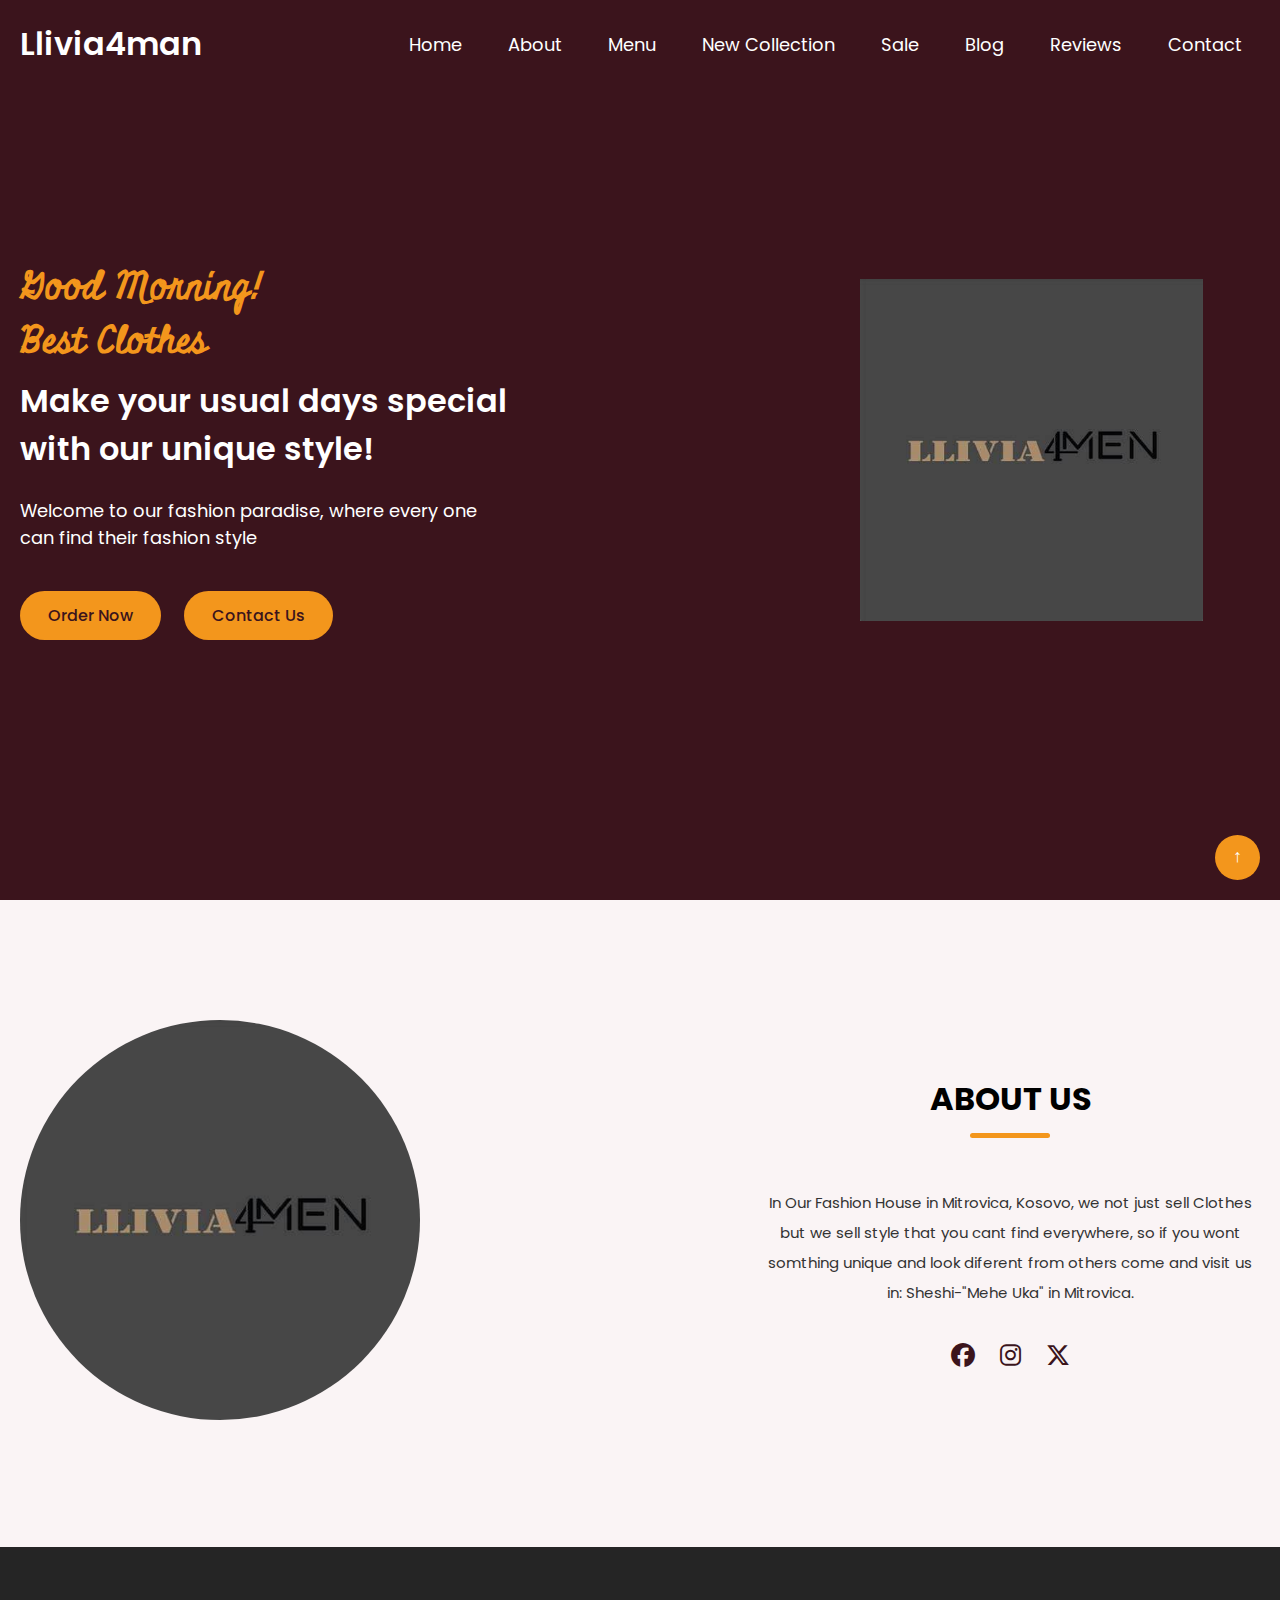
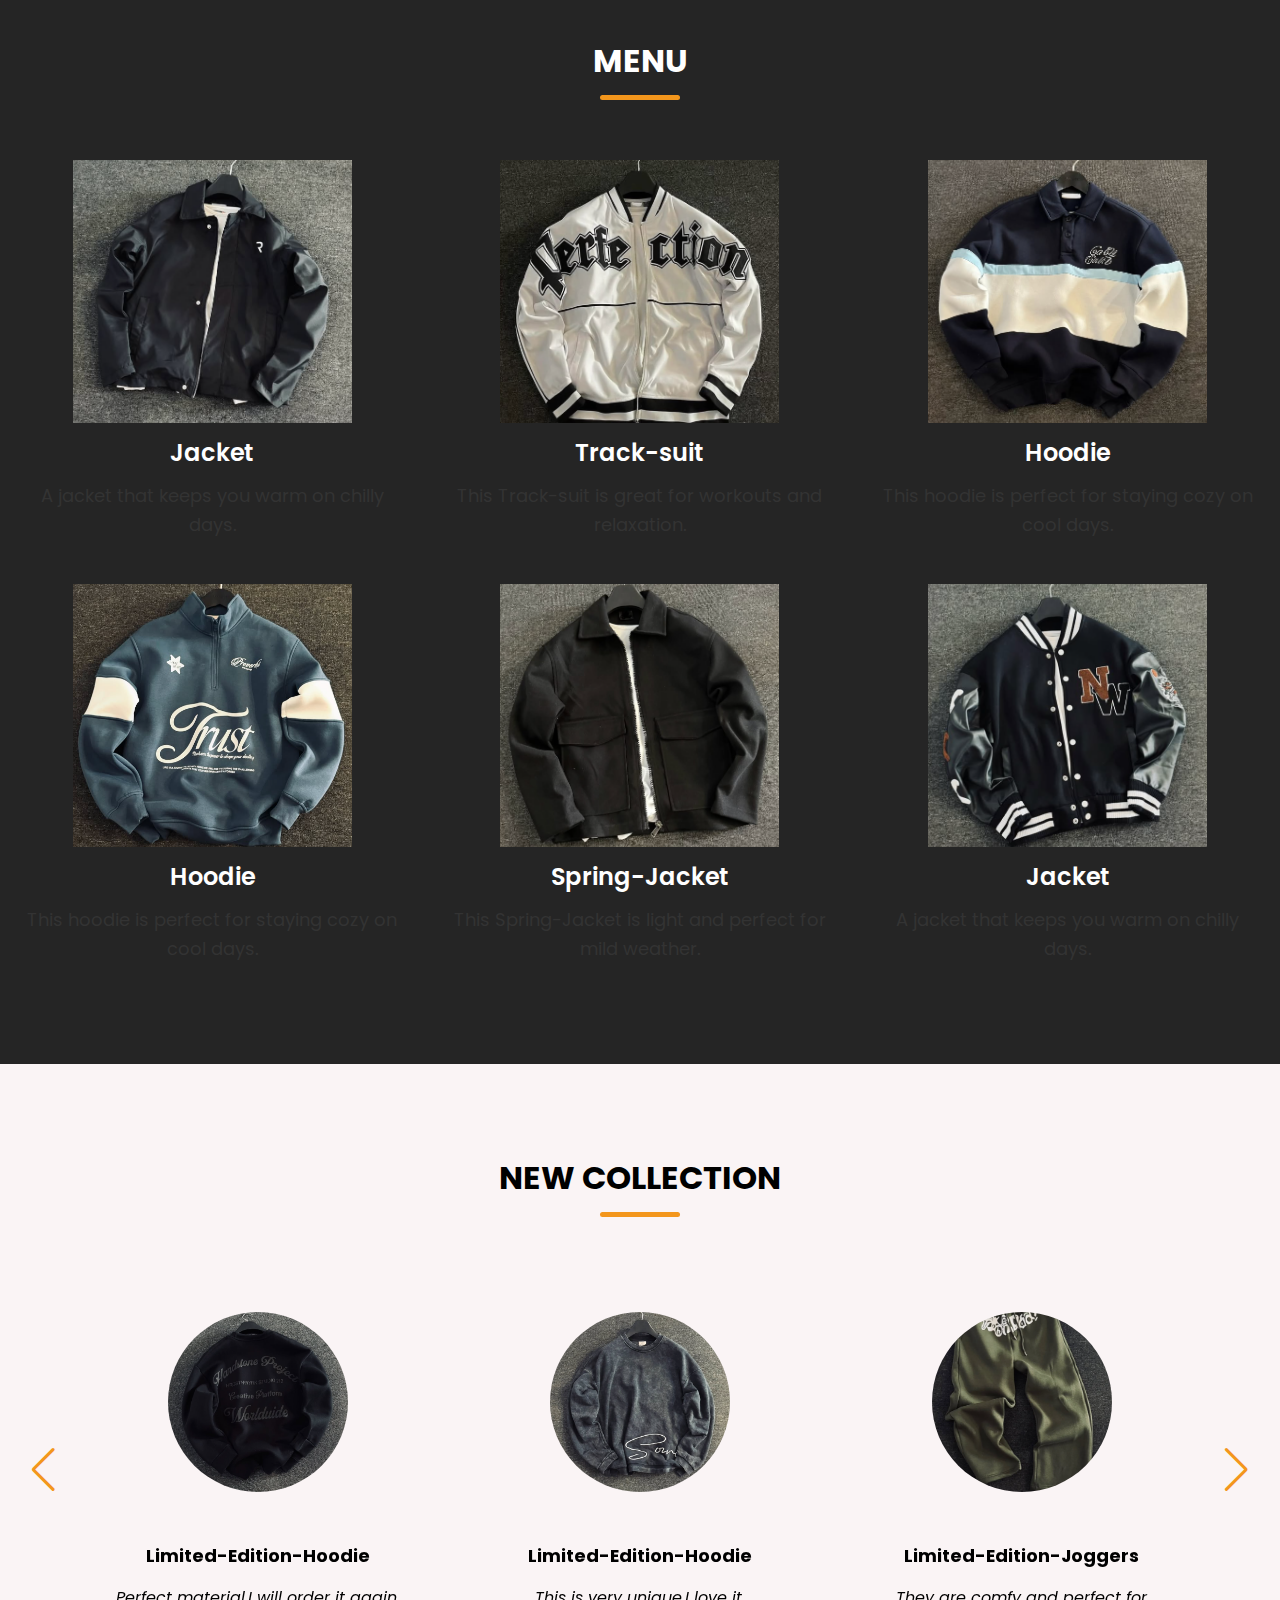
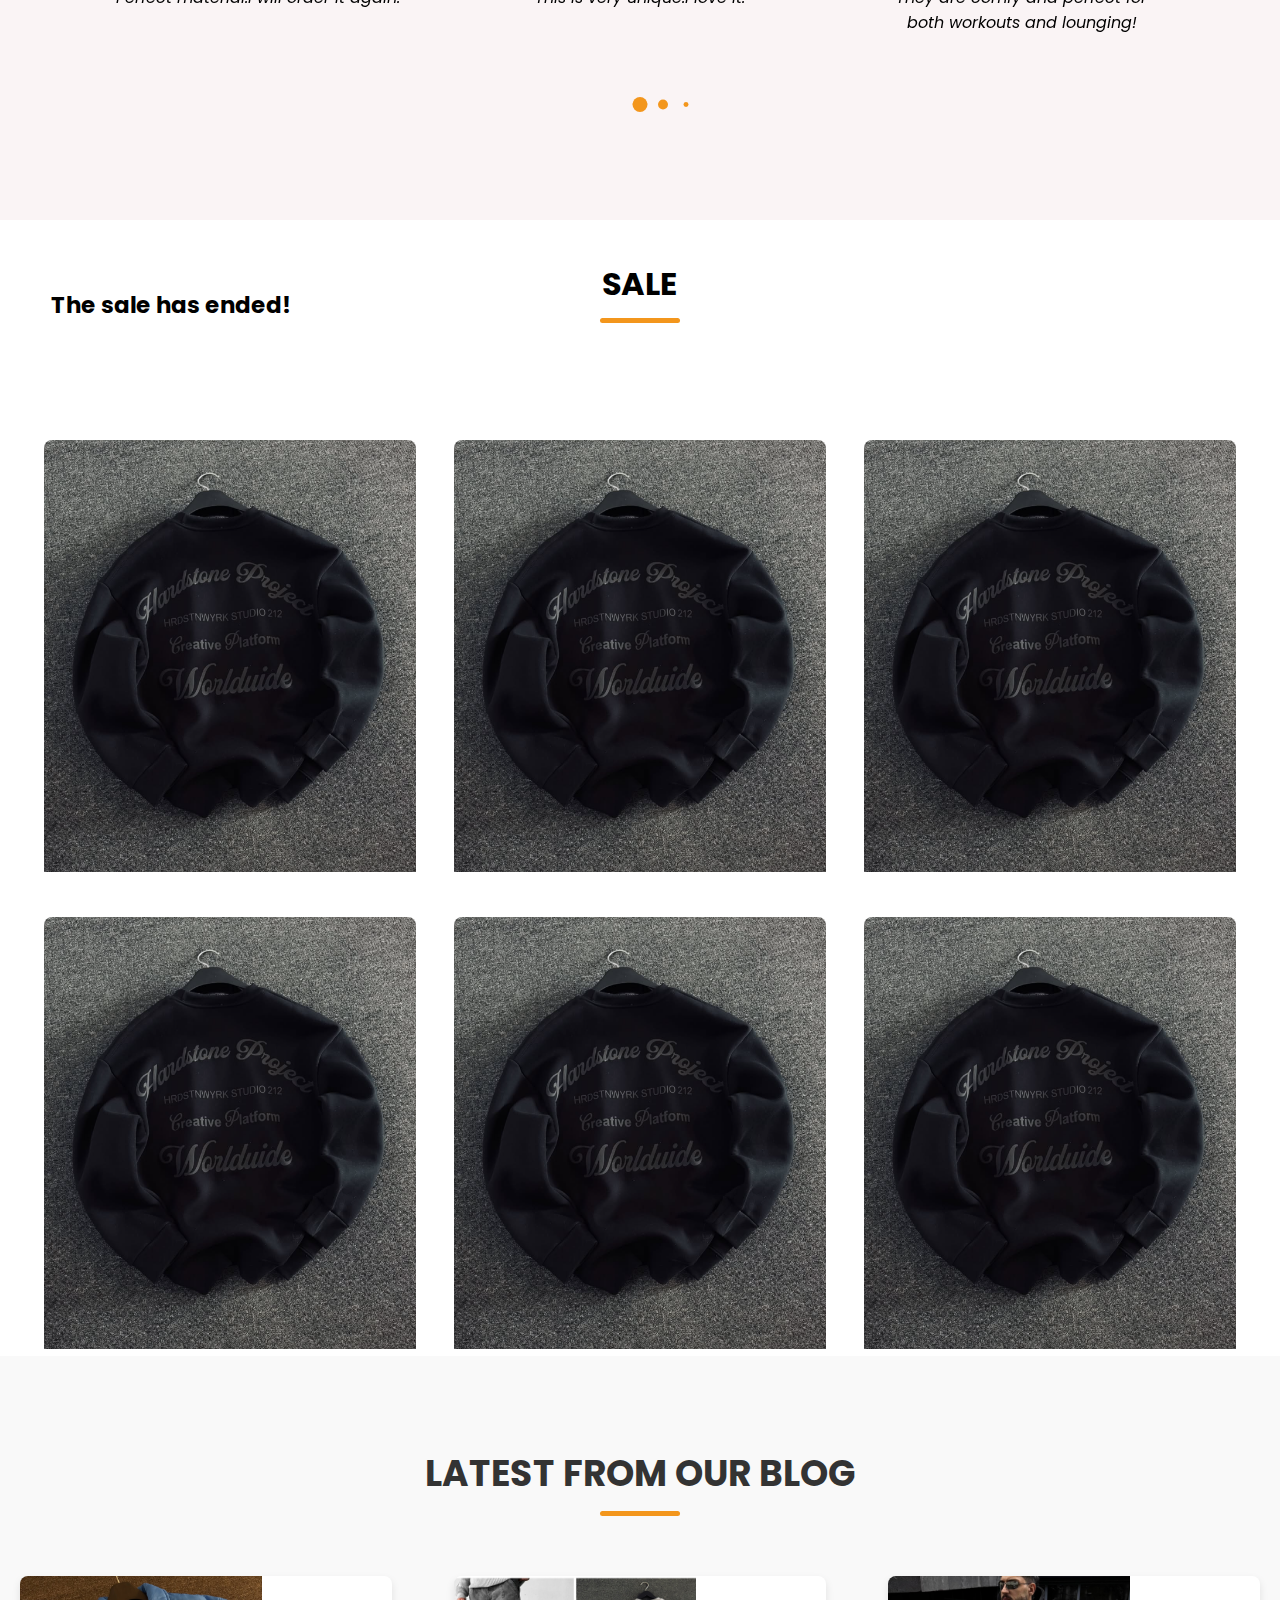
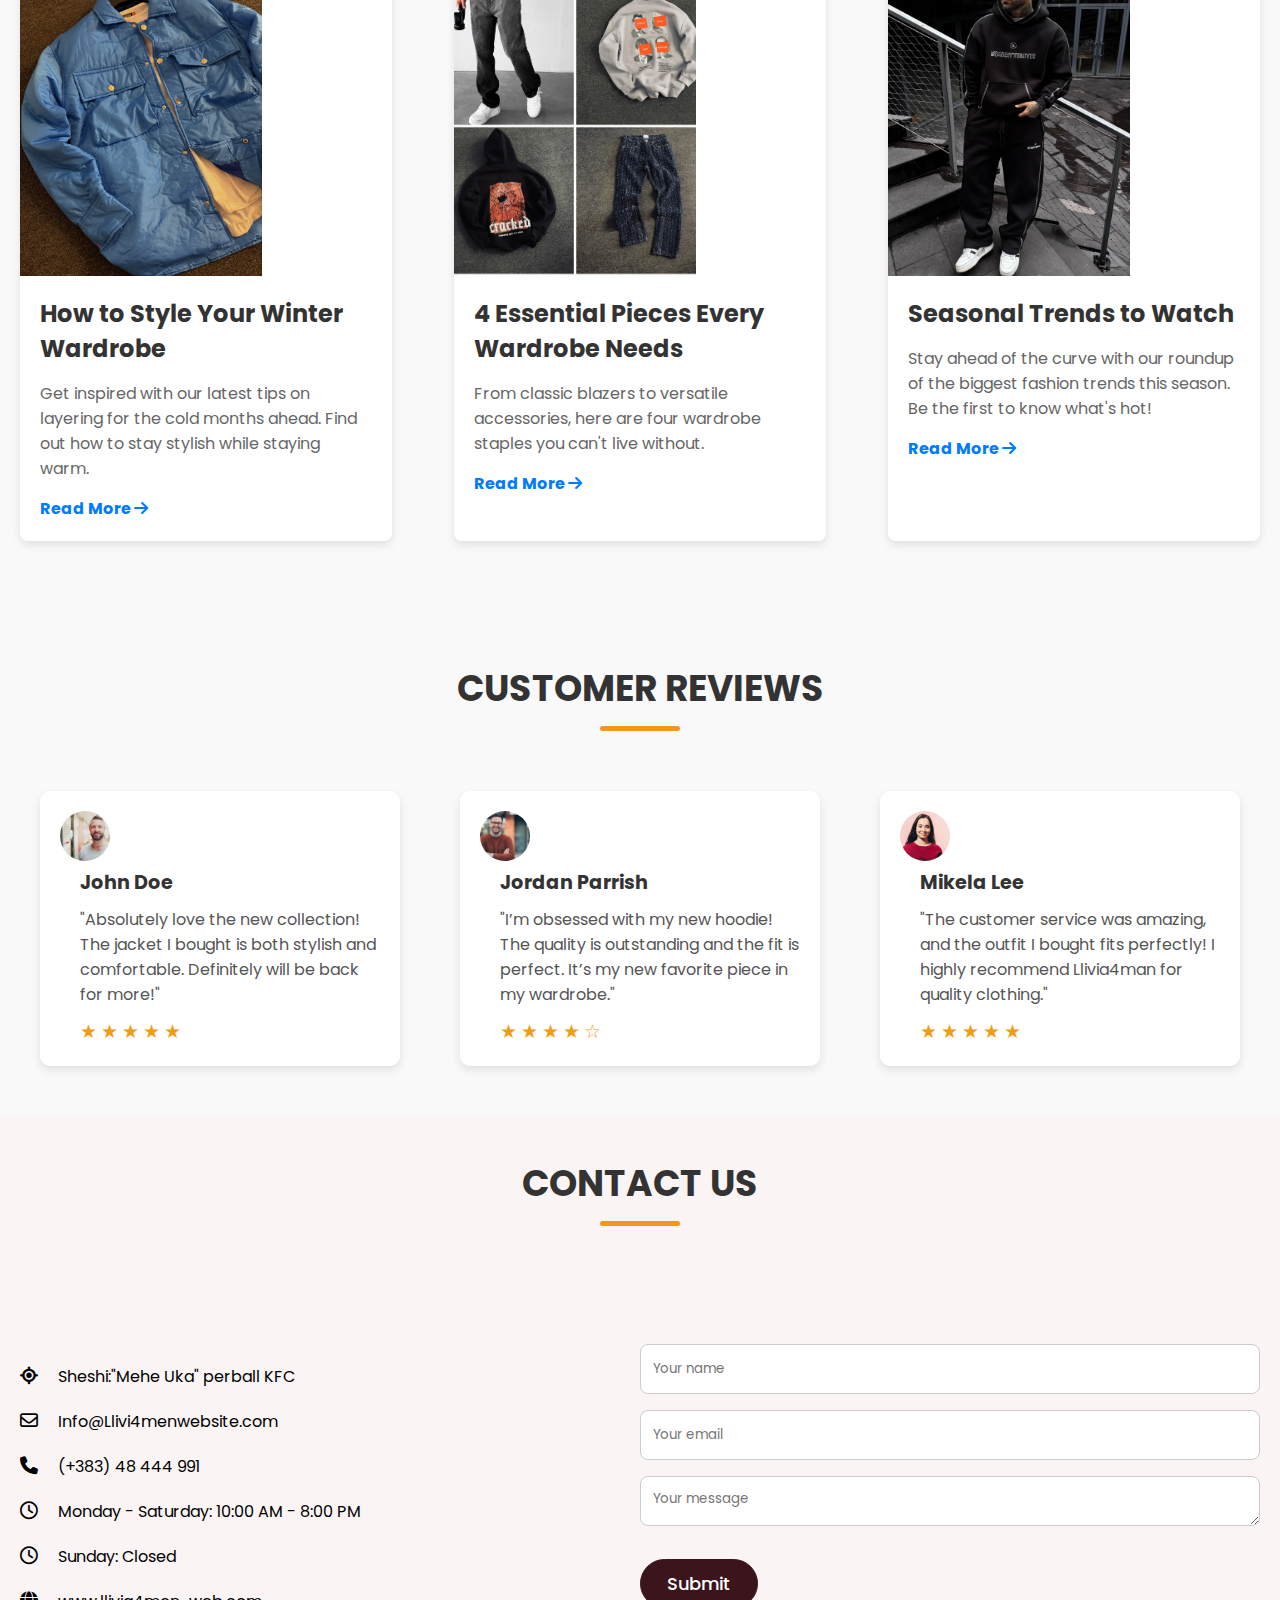
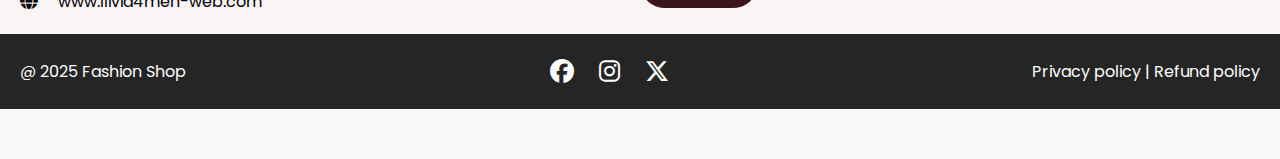
<file: index.html>
<!DOCTYPE html>
<html lang="en">
<head>
    <meta charset="UTF-8">
    <meta name="viewport" content="width=device-width, initial-scale=1.0">
    <title>Llivia4man</title>
    <link rel="stylesheet" href="https://cdnjs.cloudflare.com/ajax/libs/font-awesome/6.6.0/css/all.min.css">
    <link rel="stylesheet" href="https://cdn.jsdelivr.net/npm/swiper@11/swiper-bundle.min.css">
    <link rel="stylesheet" href="style.css">
    <link href="https://cdn.jsdelivr.net/npm/bootstrap@5.3.0-alpha1/dist/css/bootstrap.min.css" rel="stylesheet" integrity="sha384-KyZXEAg3QhqLMpG8r+8fhAXLRyXQ0T6AJryvoGJg0kYUVbKE5lG1E5kk5AaXk5an" crossorigin="anonymous">
</head>
<body>
    <header>
        <nav class="navbar section-content">
            <a href="#" class="nav-logo">
                <h2 class="logo-text">Llivia4man</h2>
            </a>
            <ul class="nav-menu">
                <h2 class="logo-text-navmenu">Llivia4man</h2>
                <button id="menu-close-button" class="fas fa-times"></button>
                <li class="nav-item">
                    <a href="#" class="nav-link">Home</a>
                </li>
                <li class="nav-item">
                    <a href="#about" class="nav-link">About</a>
                </li>
                <li class="nav-item">
                    <a href="#menu" class="nav-link">Menu</a>
                </li>
                <li class="nav-item">
                    <a href="#new-collection" class="nav-link">New Collection</a>
                </li>
                <li class="nav-item">
                    <a href="#sale" class="nav-link">Sale</a>
                </li>
                  <!-- New BLOG button added -->
                  <li class="nav-item">
                    <a href="#blog" class="nav-link">Blog</a>
                </li>
                               <!-- New REVIEWS button added -->
            <li class="nav-item">
                <a href="#reviews" class="nav-link">Reviews</a>
            </li>
                <li class="nav-item">
                    <a href="#contact" class="nav-link">Contact</a>
                </li>
            </ul>
            <button id="menu-open-button" class="fas fa-bars"></button>
        </nav>
    </header>

    <main>
        <section class="hero-section">
            <div class="section-content">
                <div class="hero-details">
                    <h2 class="title">Best Clothes</h2>
                    <h3 class="subtitle">Make your usual days special with our unique style!</h3>
                    <p class="description">Welcome to our fashion paradise, where every one can find their fashion style</p>
                    <div class="buttons">
                        <a href="#" class="button order-now">Order Now</a>
                        <a href="#contact" class="button contact-us">Contact Us</a>
                    </div>
                </div>
                <div class="hero-image-wrapper">
                    <img src="./images/llivia4man.jpg" alt="Hero" class="hero-image">
                </div>
            </div>
        </section>

        <section class="about-section" id="about">
            <div class="section-content">
                <div class="about-image-wrapper">
                    <img src="./images/llivia4man.jpg" alt="About" class="about-image">
                </div>
                <div class="about-details">
                <h2 class="section-title">About Us</h2>
                <p class="text">In Our Fashion House in Mitrovica, Kosovo, we not just sell Clothes but we sell style that you cant find everywhere,
                 so if you wont somthing unique and look diferent from others come and visit us in:
                 Sheshi-"Mehe Uka" in Mitrovica.</p>
                 <div class="social-link-list">
                    <a href="https://www.facebook.com/people/Livia4men/61550753640296/" target="_blank" class="social-link"><i class="fa-brands fa-facebook"></i></a>
                    <a href="https://www.instagram.com/livia4men/?hl=en" target="_blank" class="social-link"><i class="fa-brands fa-instagram"></i></a>
                    <a href="#" class="social-link"><i class="fa-brands fa-x-twitter"></i></a>
                 </div>
                </div>
            </div>
        </section>

        <div class="section menu-section" id="menu">
            <h2 class="section-title">Menu</h2>
            <div class="section-content">
                <ul class="menu-list">
                    <li class="menu-item">
                        <div class="menu-image"></div>
                        <h3 class="name">Jacket</h3>
                        <p class="text">A jacket that keeps you warm on chilly days.</p>
                    </li>
                    <li class="menu-item">
                        <div class="menu-image" style="background-image: url(./images/track-suit.png);"></div>
                        <h3 class="name">Track-suit</h3>
                        <p class="text">This Track-suit is great for workouts and relaxation.</p>
                    </li>
                    <li class="menu-item">
                        <div class="menu-image" style="background-image: url(./images/hoodie.png);"></div>
                        <h3 class="name">Hoodie</h3>
                        <p class="text">This hoodie is perfect for staying cozy on cool days.</p>
                    </li>
                    <li class="menu-item">
                        <div class="menu-image" style="background-image: url(./images/hoodie2.png);"></div>
                        <h3 class="name">Hoodie</h3>
                        <p class="text">This hoodie is perfect for staying cozy on cool days.</p>
                    </li>
                    <li class="menu-item">
                        <div class="menu-image" style="background-image: url(./images/spring-jacket.png);"></div>
                        <h3 class="name">Spring-Jacket</h3>
                        <p class="text">This Spring-Jacket is light and perfect for mild weather.</p>
                    </li>
                    <li class="menu-item">
                        <div class="menu-image" style="background-image: url(./images/jacket2.png);"></div>
                        <h3 class="name">Jacket</h3>
                        <p class="text">A jacket that keeps you warm on chilly days.</p>
                    </li>
                </ul>
            </div>
        </div>

        <section class="new-collection-section" id="new-collection">
            <h2 class="section-title">New Collection</h2>
            <div class="section-content">
                <div class="slider-container swiper">
                    <div class="slider-wrapper">
                        <ul class="new-collection-list swiper-wrapper">
                            <li class="new-collection swiper-slide">
                                <img src="./images/Screenshot 2025-01-06 120947.png" alt="New-Collection" class="user-image">
                                <h3 class="name">Limited-Edition-Hoodie</h3>
                                <i class="feedback">Perfect material.I will order it again.</i>
                            </li>
                            <li class="new-collection swiper-slide">
                                <img src="./images/Screenshot 2025-01-06 121011.png" alt="New Collection" class="user-image">
                                <h3 class="name">Limited-Edition-Hoodie</h3>
                                <i class="feedback">This is very unique.I love it.</i>
                            </li>
                            <li class="new-collection swiper-slide">
                                <img src="./images/Screenshot 2025-01-06 121032.png" alt="New Collection" class="user-image">
                                <h3 class="name">Limited-Edition-Joggers</h3>
                                <i class="feedback">They are comfy and perfect for both workouts and lounging!</i>
                            </li>
                            <li class="new-collection swiper-slide">
                                <img src="./images/Screenshot 2025-01-06 121051.png" alt="New Collection" class="user-image">
                                <h3 class="name">Limited-Edition-Hoodie</h3>
                                <i class="feedback">This hoodie is cozy, stylish and perfect for any casual day!</i>
                            </li>
                            <li class="new-collection swiper-slide">
                                <img src="./images/Screenshot 2025-01-06 121339.png" alt="New Collection" class="user-image">
                                <h3 class="name">Limited-Edition-Jacket</h3>
                                <i class="feedback">This jacket is very practical way to stay warm.</i>
                            </li>
                        </ul>

                        <div class="swiper-pagination"></div>
                        <div class="swiper-slide-button
                        swiper-button-prev"></div>
                        <div class="swiper-slide-button
                        swiper-button-next"></div>
                    </div>
                </div>
            </div>
        </section>

        <section class="sale-section" id="sale">
            <h2 class="section-title">Sale</h2>
            <div class="section-content">
                <ul class="sale-list">
                    <li class="sale-item">
                        <img src="./images/Screenshot 2025-01-06 120947.png" alt="" class="sale-image">
                    </li>
                    <li class="sale-item">
                        <img src="./images/Screenshot 2025-01-06 120947.png" alt="" class="sale-image">
                    </li>
                    <li class="sale-item">
                        <img src="./images/Screenshot 2025-01-06 120947.png" alt="" class="sale-image">
                    </li>
                    <li class="sale-item">
                        <img src="./images/Screenshot 2025-01-06 120947.png" alt="" class="sale-image">
                    </li>
                    <li class="sale-item">
                        <img src="./images/Screenshot 2025-01-06 120947.png" alt="" class="sale-image">
                    </li>
                    <li class="sale-item">
                        <img src="./images/Screenshot 2025-01-06 120947.png" alt="" class="sale-image">
                    </li>
                </ul>
            </div>
        </section>
        <!-- Blog Section -->
<section class="blog-section" id="blog">
    <h2 class="section-title">Latest from Our Blog</h2>
    <div class="section-content">
        <div class="blog-posts">
            <div class="blog-post">
                <img src="./images/469749017_1103735967540163_5037902640331954067_n.jpg" alt="Blog Post 1" class="blog-image">
                <div class="blog-details">
                    <h3 class="blog-title">How to Style Your Winter Wardrobe</h3>
                    <p class="blog-description">Get inspired with our latest tips on layering for the cold months ahead. Find out how to stay stylish while staying warm.</p>
                    <a href="auloni.html" class="blog-read-more">Read More <i class="fas fa-arrow-right"></i></a>
                </div>
            </div>

            <div class="blog-post">
                <img src="./images/473587129_1873409493466425_6357068485855102610_n copy.jpg" alt="Blog Post 2" class="blog-image">
                <div class="blog-details">
                    <h3 class="blog-title">4 Essential Pieces Every Wardrobe Needs</h3>
                    <p class="blog-description">From classic blazers to versatile accessories, here are four wardrobe staples you can't live without.</p>
                    <a href="andi.html" class="blog-read-more">Read More <i class="fas fa-arrow-right"></i></a>
                </div>
            </div>

            <div class="blog-post">
                <img src="images/469718250_1808248596607892_3103448212568456145_n.jpg" alt="Blog Post 3" class="blog-image">
                <div class="blog-details">
                    <h3 class="blog-title">Seasonal Trends to Watch</h3>
                    <p class="blog-description">Stay ahead of the curve with our roundup of the biggest fashion trends this season. Be the first to know what's hot!</p>
                    <a href="genti.html" class="blog-read-more">Read More <i class="fas fa-arrow-right"></i></a>
                </div>
            </div>
        </div>
    </div>

    <section id="reviews" class="reviews-section">
        <h2 class="section-title">Customer Reviews</h2>
        <div class="section-content">
            <div class="reviews-container">
                <!-- Review 1 -->
                <div class="review-card">
                    <div class="review-avatar">
                        <img src="./images/John Doe.webp" alt="Customer 1">
                    </div>
                    <div class="review-details">
                        <h3 class="review-name">John Doe</h3>
                        <p class="review-text">"Absolutely love the new collection! The jacket I bought is both stylish and comfortable. Definitely will be back for more!"</p>
                        <div class="review-rating">
                            <span class="star">&#9733;</span>
                            <span class="star">&#9733;</span>
                            <span class="star">&#9733;</span>
                            <span class="star">&#9733;</span>
                            <span class="star">&#9733;</span>
                        </div>
                    </div>
                </div>
    
                <!-- Review 2 -->
                <div class="review-card">
                    <div class="review-avatar">
                        <img src="./images/Jordan Parrish.webp" alt="Customer 2">
                    </div>
                    <div class="review-details">
                        <h3 class="review-name">Jordan Parrish</h3>
                        <p class="review-text">"I’m obsessed with my new hoodie! The quality is outstanding and the fit is perfect. It’s my new favorite piece in my wardrobe."</p>
                        <div class="review-rating">
                            <span class="star">&#9733;</span>
                            <span class="star">&#9733;</span>
                            <span class="star">&#9733;</span>
                            <span class="star">&#9733;</span>
                            <span class="star">&#9734;</span>
                        </div>
                    </div>
                </div>
    
                <!-- Review 3 -->
                <div class="review-card">
                    <div class="review-avatar">
                        <img src="./images/Mikela Lee.webp" alt="Customer 3">
                    </div>
                    <div class="review-details">
                        <h3 class="review-name">Mikela Lee</h3>
                        <p class="review-text">"The customer service was amazing, and the outfit I bought fits perfectly! I highly recommend Llivia4man for quality clothing."</p>
                        <div class="review-rating">
                            <span class="star">&#9733;</span>
                            <span class="star">&#9733;</span>
                            <span class="star">&#9733;</span>
                            <span class="star">&#9733;</span>
                            <span class="star">&#9733;</span>
                        </div>
                    </div>
                </div>
            </div>
        </div>
    </section>
    

        <section class="contact-section" id="contact">
            <h2 class="section-title">Contact Us</h2>
            <div class="section-content">
                <ul class="contact-info-list">
                    <li class="contact-info">
                        <i class="fa-solid fa-location-crosshairs"></i>
                        <p>Sheshi:"Mehe Uka" perball KFC</p>
                    </li>
                    <li class="contact-info">
                        <i class="fa-regular fa-envelope"></i>
                        <p>Info@Llivi4menwebsite.com</p>
                    </li>
                    <li class="contact-info">
                        <i class="fa-solid fa-phone"></i>
                        <p>(+383) 48 444 991</p>
                    </li>
                    <li class="contact-info">
                        <i class="fa-regular fa-clock"></i>
                        <p>Monday - Saturday: 10:00 AM - 8:00 PM</p>
                    </li>
                    <li class="contact-info">
                        <i class="fa-regular fa-clock"></i>
                        <p>Sunday: Closed</p>
                    </li>
                    <li class="contact-info">
                        <i class="fa-solid fa-globe"></i>
                        <p>www.llivia4men-web.com</p>
                    </li>
                </ul>

                <form action="#" class="contact-form">
                    <input type="text" placeholder="Your name" class="form-input" >
                    <input type="email" placeholder="Your email" class="form-input" >
                    <textarea placeholder="Your message" class="form-input" ></textarea>
                    <button class="submit-button" type="submit">Submit</button>
                </form>
            </div>
        </section>

        <footer class="footer-section">
         <div class="section-content">
            <p class="copyright-text">@ 2025 Fashion Shop</p>

            <div class="social-link-list">
                <a href="https://www.facebook.com/people/Livia4men/61550753640296/" class="social-link" target="_blank"><i class="fa-brands fa-facebook"></i></a>
                <a href="https://www.instagram.com/livia4men/?hl=en" class="social-link" target="_blank"><i class="fa-brands fa-instagram"></i></a>
                <a href="#" class="social-link"><i class="fa-brands fa-x-twitter"></i></a>
            </div>

            <div class="ft">
                <p class="policy-text"></p>
                <a href="#" class="policy-link">Privacy policy</a>
                <span class="separator">|</span>
                <a href="#" class="policy-link">Refund policy</a>
            </div>
         </div>
        </footer>

    </main>
    <script src="https://cdn.jsdelivr.net/npm/bootstrap@5.3.0-alpha1/dist/js/bootstrap.bundle.min.js" integrity="sha384-w76A21r3gYkz8XF3fFPygLLpOPxCnoHauK5Wo3sivuEqv5bwlSJoUldBE2I9OgFh" crossorigin="anonymous"></script>

    <script src="https://cdn.jsdelivr.net/npm/swiper@11/swiper-bundle.min.js"></script> 
    <script src="script.js"></script>
    <script src="scrollToTop.js"></script>
    <script src="countDownSales.js"></script>
    <script src="heroTitle.js"></script>
    <script src="formValidation.js"></script>



  
</body>
</html>
</file>
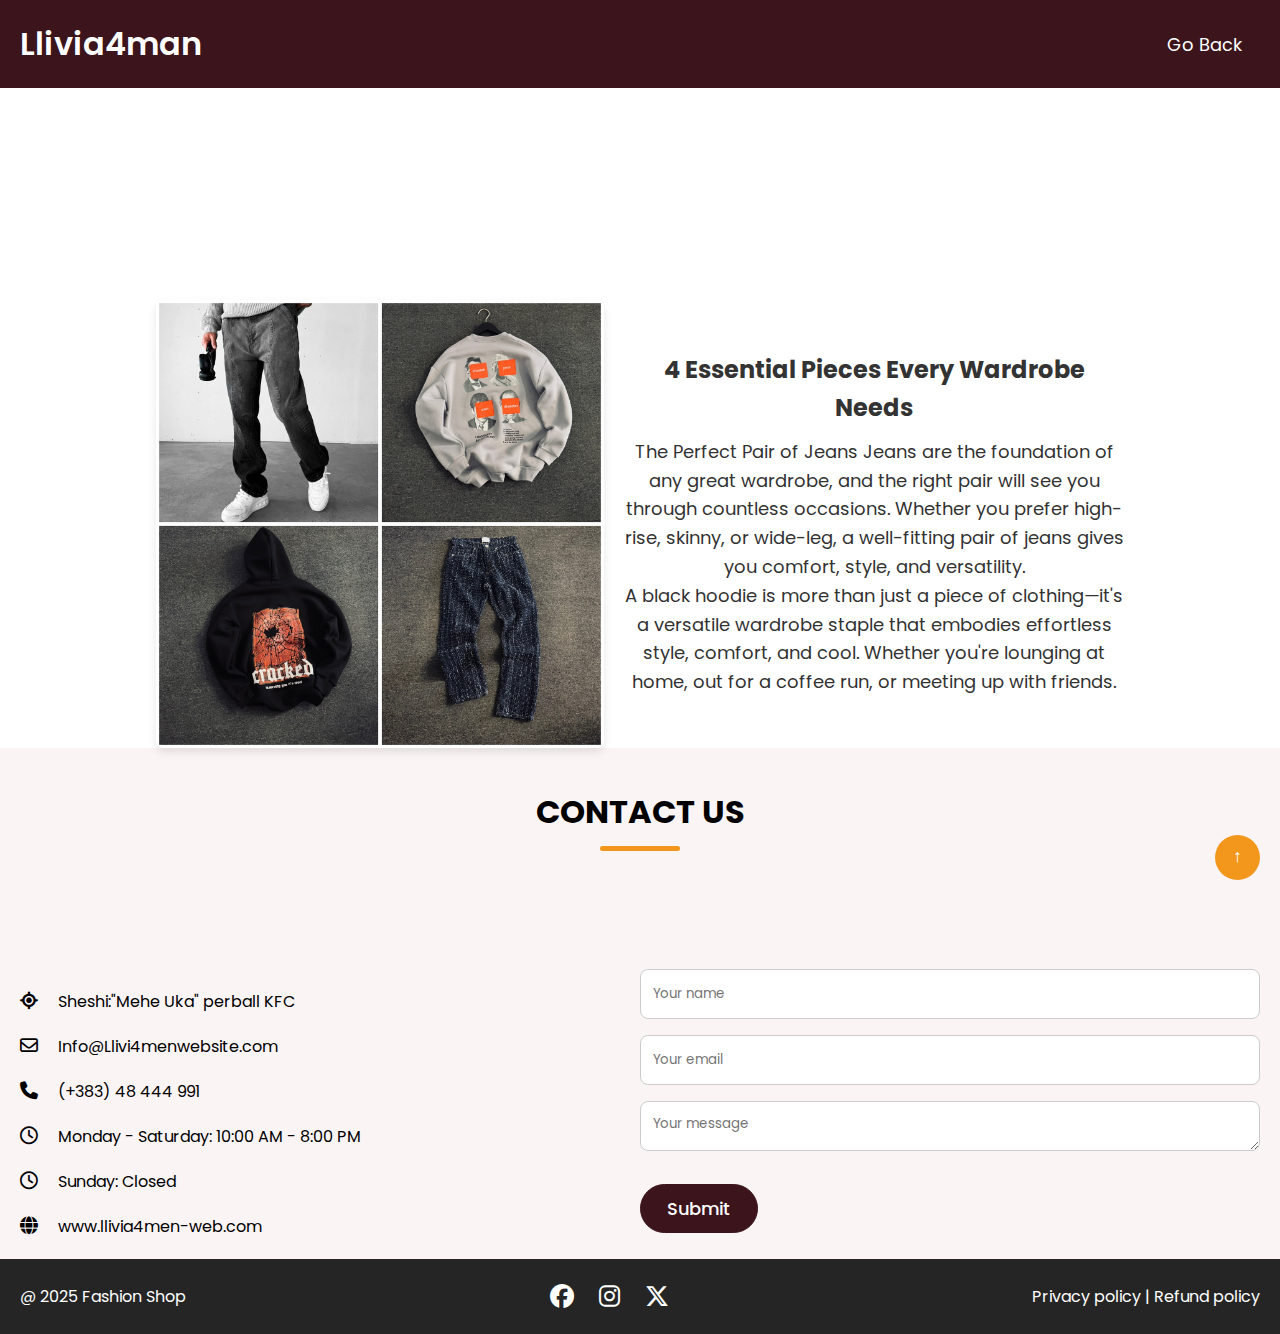
<file: andi.html>
<!DOCTYPE html>
<html lang="en">
<head>
    <meta charset="UTF-8">
    <meta name="viewport" content="width=device-width, initial-scale=1.0">
    <title>Llivia4man</title>
    <link rel="stylesheet" href="https://cdnjs.cloudflare.com/ajax/libs/font-awesome/6.6.0/css/all.min.css">
    <link rel="stylesheet" href="https://cdn.jsdelivr.net/npm/swiper@11/swiper-bundle.min.css">
    <link rel="stylesheet" href="style.css">
    <link href="https://cdn.jsdelivr.net/npm/bootstrap@5.3.0-alpha1/dist/css/bootstrap.min.css" rel="stylesheet" integrity="sha384-KyZXEAg3QhqLMpG8r+8fhAXLRyXQ0T6AJryvoGJg0kYUVbKE5lG1E5kk5AaXk5an" crossorigin="anonymous">
</head>
<body>
    <header>
        <nav class="navbar section-content">
            <a href="#" class="nav-logo">
                <h2 class="logo-text">Llivia4man</h2>
            </a>
            <ul class="nav-menu">
                <h2 class="logo-text-navmenu">Llivia4man</h2>
                <button id="menu-close-button" class="fas fa-times"></button>
                <li class="nav-item">
                    <a href="index.html" class="nav-link">Go Back</a>
                </li>
                
            </ul>
            <button id="menu-open-button" class="fas fa-bars"></button>
        </nav>
    </header>
<section>
    <br><br>
    <br><br>
    <br><br>
    <br><br>
    <br><br>
    <br><br>
</section>




    <section class="container">
        <!-- Foto -->
        <img src="./images/473587129_1873409493466425_6357068485855102610_n copy.jpg" alt="Foto" class="image">

        <!-- Shkrimi -->
        <div class="text">
            <h2>4 Essential Pieces Every Wardrobe Needs</h2>
            <p>
                The Perfect Pair of Jeans
                Jeans are the foundation of any great wardrobe, and the right pair will see you through countless occasions. Whether you prefer high-rise, skinny, or wide-leg, a well-fitting pair of jeans gives you comfort, style, and versatility.
            </p>
            <p>
                A black hoodie is more than just a piece of clothing—it's a versatile wardrobe staple that embodies effortless style, comfort, and cool. Whether you're lounging at home, out for a coffee run, or meeting up with friends.
            </p>
        </div>
    </section>









































    <section class="contact-section" id="contact">
        <h2 class="section-title">Contact Us</h2>
        <div class="section-content">
            <ul class="contact-info-list">
                <li class="contact-info">
                    <i class="fa-solid fa-location-crosshairs"></i>
                    <p>Sheshi:"Mehe Uka" perball KFC</p>
                </li>
                <li class="contact-info">
                    <i class="fa-regular fa-envelope"></i>
                    <p>Info@Llivi4menwebsite.com</p>
                </li>
                <li class="contact-info">
                    <i class="fa-solid fa-phone"></i>
                    <p>(+383) 48 444 991</p>
                </li>
                <li class="contact-info">
                    <i class="fa-regular fa-clock"></i>
                    <p>Monday - Saturday: 10:00 AM - 8:00 PM</p>
                </li>
                <li class="contact-info">
                    <i class="fa-regular fa-clock"></i>
                    <p>Sunday: Closed</p>
                </li>
                <li class="contact-info">
                    <i class="fa-solid fa-globe"></i>
                    <p>www.llivia4men-web.com</p>
                </li>
            </ul>

            <form action="#" class="contact-form">
                <input type="text" placeholder="Your name" class="form-input" >
                <input type="email" placeholder="Your email" class="form-input" >
                <textarea placeholder="Your message" class="form-input" ></textarea>
                <button class="submit-button" type="submit">Submit</button>
            </form>
        </div>
    </section>

    <footer class="footer-section">
     <div class="section-content">
        <p class="copyright-text">@ 2025 Fashion Shop</p>

        <div class="social-link-list">
            <a href="https://www.facebook.com/people/Livia4men/61550753640296/" class="social-link" target="_blank"><i class="fa-brands fa-facebook"></i></a>
            <a href="https://www.instagram.com/livia4men/?hl=en" class="social-link" target="_blank"><i class="fa-brands fa-instagram"></i></a>
            <a href="#" class="social-link"><i class="fa-brands fa-x-twitter"></i></a>
        </div>

        <div class="ft">
            <p class="policy-text"></p>
            <a href="#" class="policy-link">Privacy policy</a>
            <span class="separator">|</span>
            <a href="#" class="policy-link">Refund policy</a>
        </div>
     </div>
    </footer>

</main>
<script src="https://cdn.jsdelivr.net/npm/bootstrap@5.3.0-alpha1/dist/js/bootstrap.bundle.min.js" integrity="sha384-w76A21r3gYkz8XF3fFPygLLpOPxCnoHauK5Wo3sivuEqv5bwlSJoUldBE2I9OgFh" crossorigin="anonymous"></script>

<script src="https://cdn.jsdelivr.net/npm/swiper@11/swiper-bundle.min.js"></script> 
<script src="script.js"></script>
<script src="scrollToTop.js"></script>
<script src="countDownSales.js"></script>
<script src="heroTitle.js"></script>
<script src="formValidation.js"></script>
















    </body>
    </html>
</file>
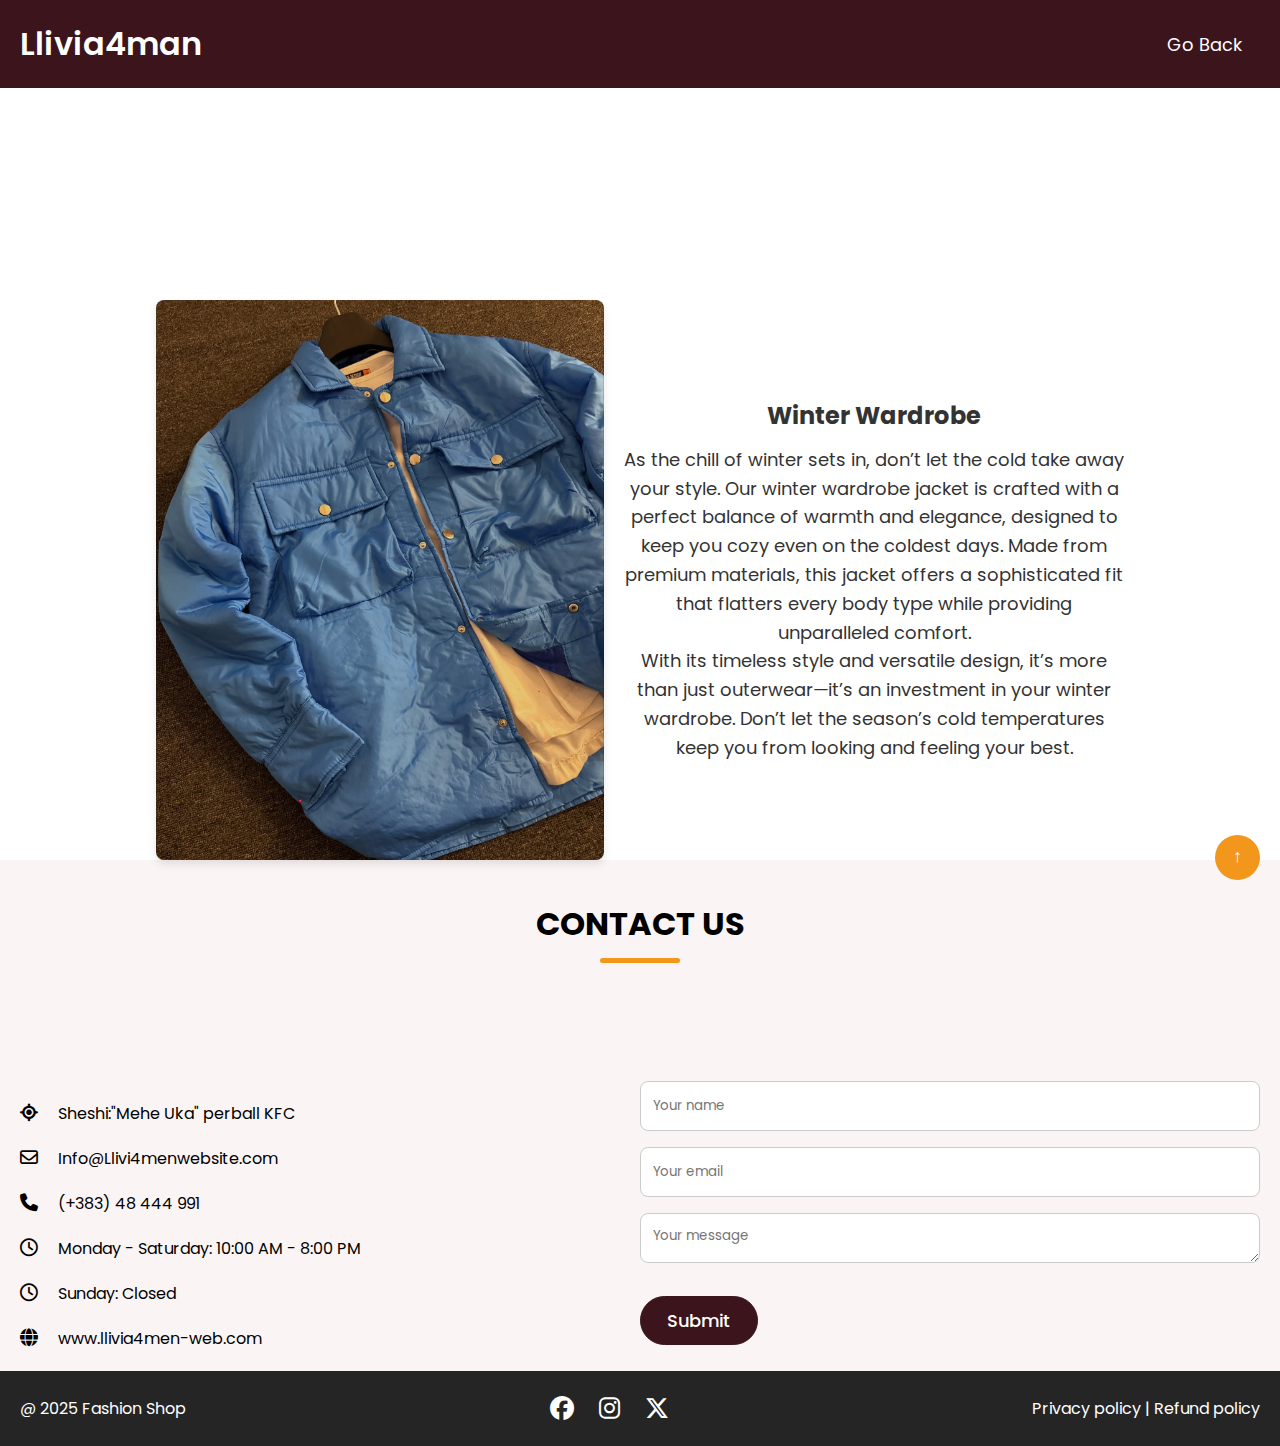
<file: auloni.html>
<!DOCTYPE html>
<html lang="en">
<head>
    <meta charset="UTF-8">
    <meta name="viewport" content="width=device-width, initial-scale=1.0">
    <title>Llivia4man</title>
    <link rel="stylesheet" href="https://cdnjs.cloudflare.com/ajax/libs/font-awesome/6.6.0/css/all.min.css">
    <link rel="stylesheet" href="https://cdn.jsdelivr.net/npm/swiper@11/swiper-bundle.min.css">
    <link rel="stylesheet" href="style.css">
    <link href="https://cdn.jsdelivr.net/npm/bootstrap@5.3.0-alpha1/dist/css/bootstrap.min.css" rel="stylesheet" integrity="sha384-KyZXEAg3QhqLMpG8r+8fhAXLRyXQ0T6AJryvoGJg0kYUVbKE5lG1E5kk5AaXk5an" crossorigin="anonymous">
</head>
<body>
    <header>
        <nav class="navbar section-content">
            <a href="#" class="nav-logo">
                <h2 class="logo-text">Llivia4man</h2>
            </a>
            <ul class="nav-menu">
                <h2 class="logo-text-navmenu">Llivia4man</h2>
                <button id="menu-close-button" class="fas fa-times"></button>
                <li class="nav-item">
                    <a href="index.html" class="nav-link">Go Back</a>
                </li>
                
            </ul>
            <button id="menu-open-button" class="fas fa-bars"></button>
        </nav>
    </header>
<section>
    <br><br>
    <br><br>
    <br><br>
    <br><br>
    <br><br>
    <br><br>
</section>




    <section class="container">
        <!-- Foto -->
        <img src="./images/469749017_1103735967540163_5037902640331954067_n.jpg" alt="Foto" class="image">

        <!-- Shkrimi -->
        <div class="text">
            <h2>Winter Wardrobe</h2>
            <p>
                As the chill of winter sets in, don’t let the cold take away your style. Our winter wardrobe jacket is crafted with a perfect balance of warmth and elegance, designed to keep you cozy even on the coldest days. Made from premium materials, this jacket offers a sophisticated fit that flatters every body type while providing unparalleled comfort.
            </p>
            <p>
                With its timeless style and versatile design, it’s more than just outerwear—it’s an investment in your winter wardrobe. Don’t let the season’s cold temperatures keep you from looking and feeling your best.
            </p>
        </div>
    </section>









































    <section class="contact-section" id="contact">
        <h2 class="section-title">Contact Us</h2>
        <div class="section-content">
            <ul class="contact-info-list">
                <li class="contact-info">
                    <i class="fa-solid fa-location-crosshairs"></i>
                    <p>Sheshi:"Mehe Uka" perball KFC</p>
                </li>
                <li class="contact-info">
                    <i class="fa-regular fa-envelope"></i>
                    <p>Info@Llivi4menwebsite.com</p>
                </li>
                <li class="contact-info">
                    <i class="fa-solid fa-phone"></i>
                    <p>(+383) 48 444 991</p>
                </li>
                <li class="contact-info">
                    <i class="fa-regular fa-clock"></i>
                    <p>Monday - Saturday: 10:00 AM - 8:00 PM</p>
                </li>
                <li class="contact-info">
                    <i class="fa-regular fa-clock"></i>
                    <p>Sunday: Closed</p>
                </li>
                <li class="contact-info">
                    <i class="fa-solid fa-globe"></i>
                    <p>www.llivia4men-web.com</p>
                </li>
            </ul>

            <form action="#" class="contact-form">
                <input type="text" placeholder="Your name" class="form-input" >
                <input type="email" placeholder="Your email" class="form-input" >
                <textarea placeholder="Your message" class="form-input" ></textarea>
                <button class="submit-button" type="submit">Submit</button>
            </form>
        </div>
    </section>

    <footer class="footer-section">
     <div class="section-content">
        <p class="copyright-text">@ 2025 Fashion Shop</p>

        <div class="social-link-list">
            <a href="https://www.facebook.com/people/Livia4men/61550753640296/" class="social-link" target="_blank"><i class="fa-brands fa-facebook"></i></a>
            <a href="https://www.instagram.com/livia4men/?hl=en" class="social-link" target="_blank"><i class="fa-brands fa-instagram"></i></a>
            <a href="#" class="social-link"><i class="fa-brands fa-x-twitter"></i></a>
        </div>

        <div class="ft">
            <p class="policy-text"></p>
            <a href="#" class="policy-link">Privacy policy</a>
            <span class="separator">|</span>
            <a href="#" class="policy-link">Refund policy</a>
        </div>
     </div>
    </footer>

</main>
<script src="https://cdn.jsdelivr.net/npm/bootstrap@5.3.0-alpha1/dist/js/bootstrap.bundle.min.js" integrity="sha384-w76A21r3gYkz8XF3fFPygLLpOPxCnoHauK5Wo3sivuEqv5bwlSJoUldBE2I9OgFh" crossorigin="anonymous"></script>

<script src="https://cdn.jsdelivr.net/npm/swiper@11/swiper-bundle.min.js"></script> 
<script src="script.js"></script>
<script src="scrollToTop.js"></script>
<script src="countDownSales.js"></script>
<script src="heroTitle.js"></script>
<script src="formValidation.js"></script>
















    </body>
    </html>
</file>
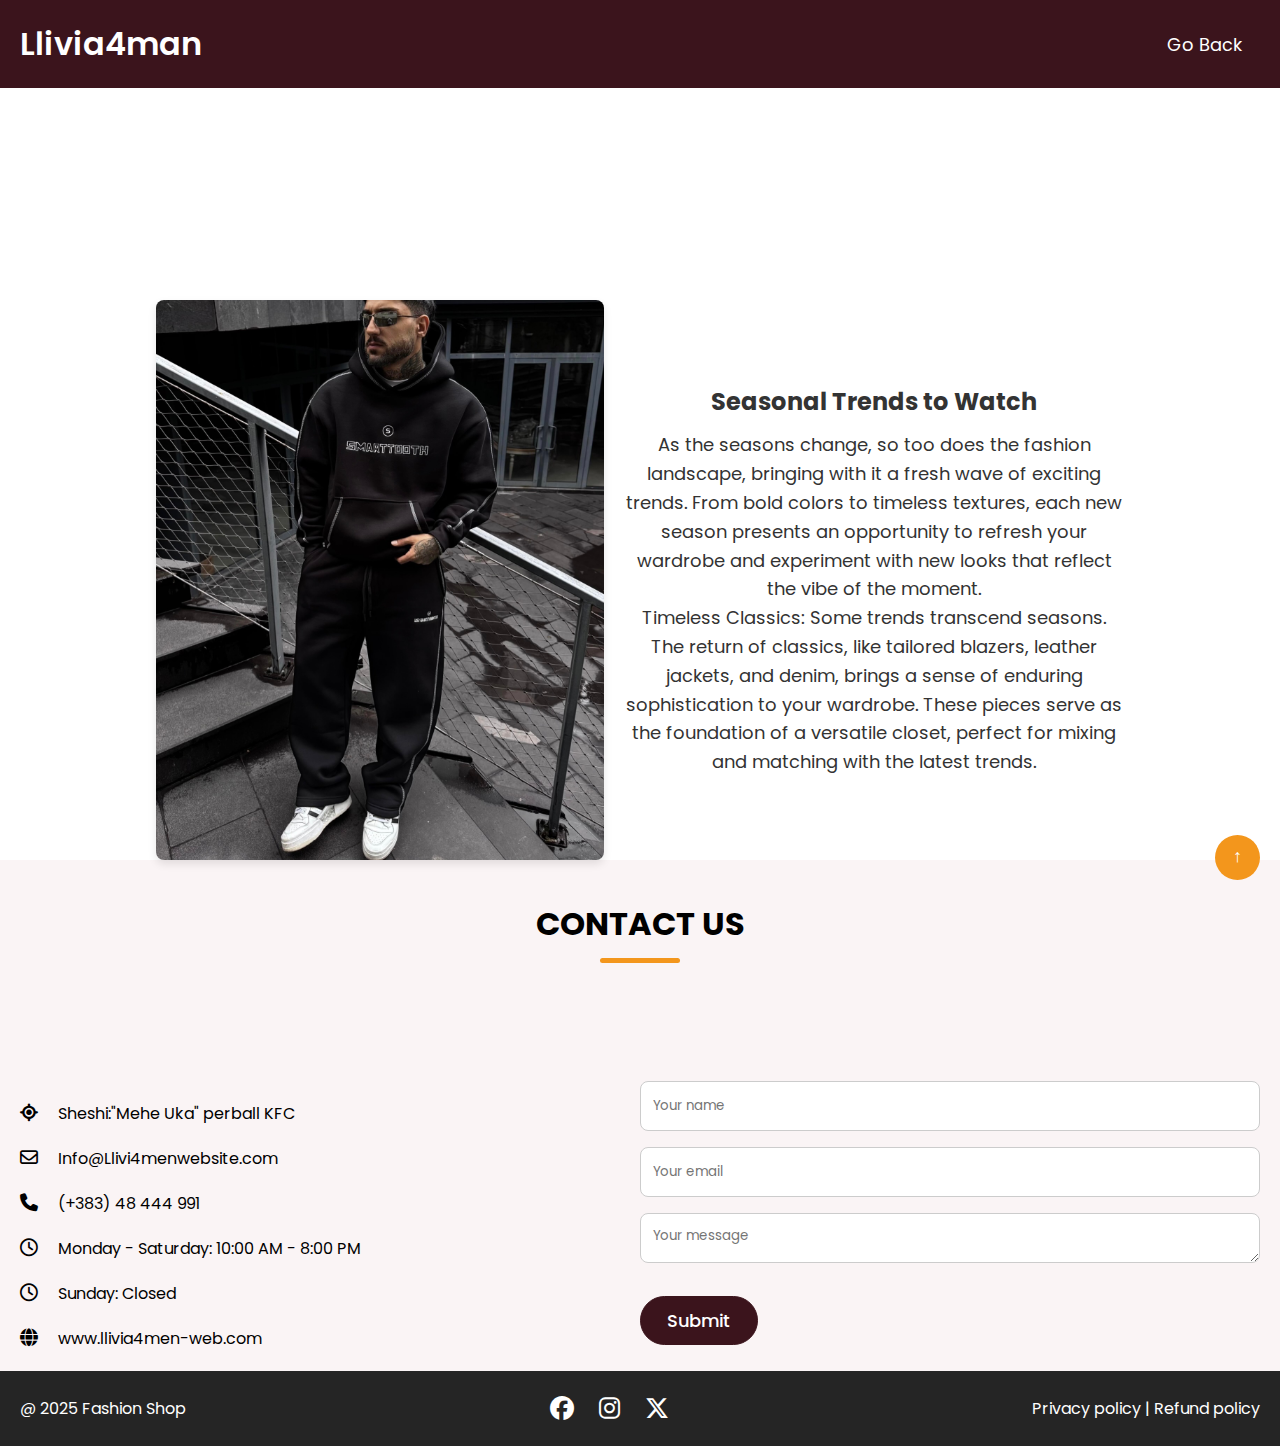
<file: genti.html>
<!DOCTYPE html>
<html lang="en">
<head>
    <meta charset="UTF-8">
    <meta name="viewport" content="width=device-width, initial-scale=1.0">
    <title>Llivia4man</title>
    <link rel="stylesheet" href="https://cdnjs.cloudflare.com/ajax/libs/font-awesome/6.6.0/css/all.min.css">
    <link rel="stylesheet" href="https://cdn.jsdelivr.net/npm/swiper@11/swiper-bundle.min.css">
    <link rel="stylesheet" href="style.css">
    <link href="https://cdn.jsdelivr.net/npm/bootstrap@5.3.0-alpha1/dist/css/bootstrap.min.css" rel="stylesheet" integrity="sha384-KyZXEAg3QhqLMpG8r+8fhAXLRyXQ0T6AJryvoGJg0kYUVbKE5lG1E5kk5AaXk5an" crossorigin="anonymous">
</head>
<body>
    <header>
        <nav class="navbar section-content">
            <a href="#" class="nav-logo">
                <h2 class="logo-text">Llivia4man</h2>
            </a>
            <ul class="nav-menu">
                <h2 class="logo-text-navmenu">Llivia4man</h2>
                <button id="menu-close-button" class="fas fa-times"></button>
                <li class="nav-item">
                    <a href="index.html" class="nav-link">Go Back</a>
                </li>
                
            </ul>
            <button id="menu-open-button" class="fas fa-bars"></button>
        </nav>
    </header>
<section>
    <br><br>
    <br><br>
    <br><br>
    <br><br>
    <br><br>
    <br><br>
</section>




    <section class="container">
        <!-- Foto -->
        <img src="./images/469718250_1808248596607892_3103448212568456145_n.jpg" alt="Foto" class="image">

        <!-- Shkrimi -->
        <div class="text">
            <h2>Seasonal Trends to Watch</h2>
            <p>
                As the seasons change, so too does the fashion landscape, bringing with it a fresh wave of exciting trends. From bold colors to timeless textures, each new season presents an opportunity to refresh your wardrobe and experiment with new looks that reflect the vibe of the moment.
            </p>
            <p>
                Timeless Classics: Some trends transcend seasons. The return of classics, like tailored blazers, leather jackets, and denim, brings a sense of enduring sophistication to your wardrobe. These pieces serve as the foundation of a versatile closet, perfect for mixing and matching with the latest trends.
            </p>
        </div>
    </section>









































    <section class="contact-section" id="contact">
        <h2 class="section-title">Contact Us</h2>
        <div class="section-content">
            <ul class="contact-info-list">
                <li class="contact-info">
                    <i class="fa-solid fa-location-crosshairs"></i>
                    <p>Sheshi:"Mehe Uka" perball KFC</p>
                </li>
                <li class="contact-info">
                    <i class="fa-regular fa-envelope"></i>
                    <p>Info@Llivi4menwebsite.com</p>
                </li>
                <li class="contact-info">
                    <i class="fa-solid fa-phone"></i>
                    <p>(+383) 48 444 991</p>
                </li>
                <li class="contact-info">
                    <i class="fa-regular fa-clock"></i>
                    <p>Monday - Saturday: 10:00 AM - 8:00 PM</p>
                </li>
                <li class="contact-info">
                    <i class="fa-regular fa-clock"></i>
                    <p>Sunday: Closed</p>
                </li>
                <li class="contact-info">
                    <i class="fa-solid fa-globe"></i>
                    <p>www.llivia4men-web.com</p>
                </li>
            </ul>

            <form action="#" class="contact-form">
                <input type="text" placeholder="Your name" class="form-input" >
                <input type="email" placeholder="Your email" class="form-input" >
                <textarea placeholder="Your message" class="form-input" ></textarea>
                <button class="submit-button" type="submit">Submit</button>
            </form>
        </div>
    </section>

    <footer class="footer-section">
     <div class="section-content">
        <p class="copyright-text">@ 2025 Fashion Shop</p>

        <div class="social-link-list">
            <a href="https://www.facebook.com/people/Livia4men/61550753640296/" class="social-link" target="_blank"><i class="fa-brands fa-facebook"></i></a>
            <a href="https://www.instagram.com/livia4men/?hl=en" class="social-link" target="_blank"><i class="fa-brands fa-instagram"></i></a>
            <a href="#" class="social-link"><i class="fa-brands fa-x-twitter"></i></a>
        </div>

        <div class="ft">
            <p class="policy-text"></p>
            <a href="#" class="policy-link">Privacy policy</a>
            <span class="separator">|</span>
            <a href="#" class="policy-link">Refund policy</a>
        </div>
     </div>
    </footer>

</main>
<script src="https://cdn.jsdelivr.net/npm/bootstrap@5.3.0-alpha1/dist/js/bootstrap.bundle.min.js" integrity="sha384-w76A21r3gYkz8XF3fFPygLLpOPxCnoHauK5Wo3sivuEqv5bwlSJoUldBE2I9OgFh" crossorigin="anonymous"></script>

<script src="https://cdn.jsdelivr.net/npm/swiper@11/swiper-bundle.min.js"></script> 
<script src="script.js"></script>
<script src="scrollToTop.js"></script>
<script src="countDownSales.js"></script>
<script src="heroTitle.js"></script>
<script src="formValidation.js"></script>
















    </body>
    </html>
</file>
<file: style.css>
@import url('https://fonts.googleapis.com/css2?family=Miniver&family=Poppins:ital,wght@0,400;0,500;0,600;0,700;1,400&display=swap');

* {
    margin: 0;
    padding: 0;
    box-sizing: border-box;
    font-family: "Poppins", sans-serif;
}

:root {
    --white-color: #fff;
    --dark-color: #252525;
    --primary-color: #3b141c;
    --secondary-color: #f3961c;
    --light-pink-color: #faf4f5;
    --medium-gray-color: #ccc;

    --font-size-s: 0.9rem;
    --font-size-n: 1rem;
    --font-size-m: 1.12rem;
    --font-size-l: 1.5rem;
    --font-size-xl: 2rem;
    --font-size-xxl: 2.3rem;

    --font-weight-normal: 400;
    --font-weight-medium: 500;
    --font-weight-semibold: 600;
    --font-weight-bold: 700;

    --border-radius-s: 8px;
    --border-radius-m: 30px;
    --border-radius-circle: 50%;

    --site-max-width: 1300px;
}

html {
    scroll-behavior: smooth;
}

ul {
    list-style: none;
}


.scroll-to-top {
    position: fixed;
    bottom: 20px;
    right: 20px;
    padding: 10px;
    padding-top: 5px;
    font-size: 18px;
    border: none;
    background: var(--secondary-color);
    color: white;
    border-radius: 50%;
    cursor: pointer;
    display: none;
    z-index: 1000;
    width: 45px;
    height: 45px;
    display: flex;
    justify-content: center;
    align-items: center;
    transition: 0.2s;
}

.scroll-to-top:hover{
    background-color: #e7a651;
}




a {
    text-decoration: none;
}

button {
    cursor: pointer;
    border: none;
    background: none;
}

img {
    width: 100px;
}

.section-content {
    margin: 0 auto;
    padding: 0 20px;
    width: 100%;
    transition: transform 0.3s ease-in-out;
}

.section-title {
    text-align: center;
    /* padding: 60px 0 100px; */
    padding-top: 40px;
    padding-bottom: 30px;
    text-transform: uppercase;
    font-size: var(--font-size-xl);
}

.section-title::after {
    content: "";
    width: 80px;
    height: 5px;
    display: block;
    margin: 10px auto 0;
    border-radius: var(--border-radius-s);
    background: var(--secondary-color);
}

header {
    position: fixed;
    width: 100%;
    z-index: 5;
    background: var(--primary-color);
}

header .navbar {
    display: flex;
    padding: 20px;
    align-items: center;
    justify-content: space-between;
    transition: transform 0.3s ease-in-out;
    width: 100% !important;
    background-color: var(--primary-color);
}

.navbar .nav-logo .logo-text {
    color: var(--white-color);
    font-size: var(--font-size-xl);
    font-weight: var(--font-weight-semibold);
}

.navbar .nav-menu {
    display: flex;
    gap: 10px;

}


.navbar .nav-menu .nav-link {
    padding: 10px 18px;
    color: var(--white-color);
    font-size: var(--font-size-m);
    border-radius: var(--border-radius-m);
    transition: 0.3s ease;
}

.navbar .nav-menu .nav-link:hover {
    /* color: var(--primary-color); */
    background: var(--secondary-color);
}

.logo-text-navmenu{
    display: none;
}
.navbar :where(#menu-close-button, #menu-open-button) {
    display: none;
}

.hero-section {
    min-height: 100vh;
    background: var(--primary-color);
}

.hero-section .section-content {
    display: flex;
    align-items: center;
    min-height: 100vh;
    color: var(--white-color);
    justify-content: space-between;
}

.hero-section .hero-details .title {
    font-size: var(--font-size-xxl);
    color: var(--secondary-color);
    font-family: "Miniver", sans-serif;
}

.hero-section .hero-details .subtitle {
    margin-top: 8px;
    max-width: 70%;
    font-size: var(--font-size-xl);
    font-weight: var(--font-weight-semibold);
}

.hero-section .hero-details .description {
    max-width: 60%;
    /* 70 u kan*/
    margin: 24px 0 40px;
    font-size: var(--font-size-m);
}

.hero-section .hero-details .buttons {
    display: flex;
    flex-wrap: wrap;
    gap: 23px;
}

.hero-section .hero-details .button {
    padding: 10px 26px;
    border: 2px solid transparent;
    color: var(--primary-color);
    border-radius: var(--border-radius-m);
    background: var(--secondary-color);
    font-weight: var(--font-weight-medium);
    transition: 0.3s ease;
}

.hero-section .hero-details .button:hover .hero-section .hero-details .contact-us {
    color: var(--white-color);
    border-color: var(--white-color);
    background: transparent;
}

.hero-section .hero-details .contact-us:hover {
    color: var(--primary-color);
    border-color: var(--secondary-color);
    background: var(--secondary-color);
}

.hero-section .hero-image-wrapper {
    /* max-width: 500px; */
    width: 40%;
    display: flex;
    justify-content: center;
    align-items: center;
}

.hero-image {
    width: 75%;
}


.about-section {
    padding: 120px 0;
    background: var(--light-pink-color);
}

.about-section .section-content {
    display: flex;
    gap: 50px;
    align-items: center;
    justify-content: space-between;
}

.about-section .about-image-wrapper .about-image {
    width: 400px;
    height: 400px;
    object-fit: cover;
    border-radius: var(--border-radius-circle);
}

.about-section .about-details .section-title {
    padding: 0;
}

.about-section .about-details {
    max-width: 50%;
}

.about-section .about-details .text {
    line-height: 30px;
    margin: 50px 0 30px;
    text-align: center;
    /* font-size: var(--font-size-m); */
    font-size: max(15px, 1vw) !important;
}

.about-section .social-link-list {
    display: flex;
    gap: 25px;
    justify-content: center;
}

.about-section .social-link-list .social-link {
    color: var(--primary-color);
    font-size: var(--font-size-l);
    transition: 0.2s ease;
}

.about-section .social-link-list .social-link:hover {
    color: var(--secondary-color);
}

.menu-section {
    color: var(--white-color);
    background: var(--dark-color);
    padding: 50px 0 100px;
}

.menu-section .menu-list {
    display: flex;
    flex-wrap: wrap;
    /* gap: 110px; */
    gap: max(25px, 3.4vw);
    align-items: center;
    justify-content: space-around;
}

.menu-section .menu-list .menu-item {
    display: flex;
    align-items: center;
    text-align: center;
    flex-direction: column;
    justify-content: start;
    width: 30%;
    min-height: 380px;
}

.menu-section .menu-list .menu-item .menu-image {
    object-fit: contain;
    width: 75%;
    height: 260px !important;
    background-image: url("./images/jacket.png");
    background-repeat: no-repeat;
    background-size: cover;
    background-position: center;
    flex: 1;
}

.menu-section .menu-list .menu-item .name {
    margin: 12px 0;
    font-size: var(--font-size-l);
    font-weight: var(--font-weight-semibold);
}

.new-collection-section {
    padding: 50px 0 100px;
    background: var(--light-pink-color);
}

.new-collection-section .slider-wrapper {
    overflow: hidden;
    margin: 0 60px 50px;
}

.new-collection-section .new-collection {
    user-select: none;
    display: flex;
    padding: 35px;
    text-align: center;
    flex-direction: column;
    align-items: center;
}

.new-collection-section .new-collection .user-image {
    width: 180px;
    height: 180px;
    object-fit: cover;
    margin-bottom: 50px;
    border-radius: var(--border-radius-circle);

}

.new-collection-section .new-collection .name {
    margin-bottom: 16px;
    font-size: var(--font-size-m);
}

.new-collection-section .new-collection .feedback {
    line-height: 25px;
}

.new-collection-section .swiper-pagination-bullet {
    width: 15px;
    height: 15px;
    opacity: 1;
    background: var(--secondary-color);
}

.new-collection-section .swiper-slide-button {
    margin-top: -50px;
    color: var(--secondary-color);
    transition: 0.3s ease;
}

.new-collection-section .swiper-slide-button:hover {
    color: var(--primary-color);
}

.sale-section {
    display: flex;
    flex-direction: column;
    gap: max(30px, 4.5vw);
    justify-content: center;
    align-items: center;
    position: relative;
}

.countdown{
    position: absolute;
    top: 6%;
    left: 4%;
    font-weight: bold;
    font-size: max(20px, 1.8vw);
}

.sale-section .sale-list {
    display: flex;
    /* flex-wrap: wrap;
    gap: 32px; */
    display: flex;
    justify-content: center;
    align-items: center;
    flex-wrap: wrap;
    gap: max(20px, 3vw);
}

.sale-section .sale-list .sale-item {
    overflow: hidden;
    border-radius: var(--border-radius-s);
    width: 30%;
}

.sale-section .sale-item .sale-image {
    width: 100%;
    height: 100%;
    cursor: zoom-in;
    transition: 0.3s ease;
}

.sale-section .sale-item:hover .sale-image {
    transform: scale(1.3);
}

.contact-section {
    /* padding: 50px 0 100px; */
    display: flex;
    flex-direction: column;
    gap: max(40px, 4.5vw);
    justify-content: center;
    align-items: center;
    background: var(--light-pink-color);
}

.contact-section .section-content {
    display: flex;
    gap: 48px;
    align-items: flex-start;
    justify-content: space-between;
}

.contact-section .contact-info-list .contact-info {
    display: flex;
    gap: 20px;
    margin: 20px 0;
    align-items: center;
}

.contact-section .contact-info-list .contact-info i {
    font-size: var(--font-size-m);
}

.contact-section .contact-form .form-input {
    width: 100%;
    height: 50px;
    padding: 0 12px;
    outline: none;
    margin-bottom: 16px;
    background: var(--white-color);
    border-radius: var(--border-radius-s);
    border: 1px solid var(--medium-gray-color);
}

textarea{
    padding-top: 12px !important;
}



.contact-section .contact-form {
    max-width: 50%;
}

.contact-section .contact-form .form-input:focus {
    border-color: var(--secondary-color);
}

.contact-section .contact-form textarea .form-input {
    height: 100px;
    padding: 12px;
    resize: vertical;

}

.contact-section .contact-form .submit-button {
    padding: 10px 26px;
    margin-top: 10px;
    color: var(--white-color);
    font-size: var(--font-size-m);
    font-weight: var(--font-weight-medium);
    background: var(--primary-color);
    border-radius: var(--border-radius-m);
    border: 1px solid var(--primary-color);
    transition: 0.3s ease;
}

.contact-section .contact-form .submit-button:hover {
    color: var(--primary-color);
    background: transparent;
}

.footer-section {
    padding: 20px 0;
    background: var(--dark-color);
}

.footer-section .section-content {
    display: flex;
    justify-content: space-between;
    align-items: center;
}

.footer-section :where(.copyright-text, .social-link, .policy-link) {
    color: var(--white-color);
    transition: 0.2s ease;
}

.footer-section .social-link-list {
    display: flex;
    gap: 25px;
}

.footer-section .social-link-list .social-link {
    font-size: var(--font-size-l);
}

.footer-section .social-link-list .social-link:hover,
.footer-section .policy-text .policy-link:hover {
    color: var(--secondary-color);
}

.footer-section .policy-text .separator {
    margin: 0 5px;
    color: var(--white-color);

}

.separator {
    color: white;
}

@media screen and (max-width: 1024px) {
    .menu-section .menu-list {
        gap: 60px;
    }

    .menu-section .menu-list .menu-item {
        width: calc(100% / 3 - 60px);
    }
}


@media screen and (max-width: 900px) {
    :root {
        --font-size-m: 1rem;
        --font-size-l: 1.3rem;
        --font-size-xl: 1.5rem;
        --font-size-xxl: 1.8rem;
    }

    body.show-mobile-menu header::before {
        content: "";
        position: fixed;
        left: 0;
        top: 0;
        height: 100%;
        width: 100%;
        backdrop-filter: blur(5px);
        background: rgba(0, 0, 0, 0.2);
    }

    .navbar :where(#menu-close-button, #menu-open-button) {
        display: block;
        font-size: var(--font-size-l);
    }

    .navbar #menu-close-button {
        position: absolute;
        right: 30px;
        top: 30px;
    }

    .navbar #menu-open-button {
        color: var(--white-color);
    }
    
    .navbar .nav-menu {
        display: block;
        position: fixed;
        left: -300px;
        top: 0;
        width: 300px;
        height: 100%;
        display: flex;
        flex-direction: column;
        align-items: center;
        padding-top: 100px;
        background: var(--white-color);
        transition: left 0.2s ease;
    }

    body.show-mobile-menu .navbar .nav-menu {
        left: 0;
    }

    .navbar .nav-menu .nav-link {
        color: var(--dark-color);
        display: block;
        margin-top: 17px;
        font-size: var(--font-size-l);
    }

    .logo-text-navmenu{
        display: block !important;
        position: absolute;
        top:23px;
        left: 30px;
        z-index: 100 !important;
        left: 30px;
        /* color: var(--secondary-color); */
        color: black;
    }

    .hero-section .section-content {
        gap: 50px;
        text-align: center;
        padding: 30px 20px 20px;
        flex-direction: column-reverse;
        justify-content: center;
    }

    .hero-section .hero-details :is(.subtitle,
        .description),
    .about-section .about-details,
    .contact-section .contact-form {
        max-width: 100%;
    }

    .hero-section .hero-details .buttons {
        justify-content: center;
    }

    .about-section .section-content {
        gap: 70px;
        flex-direction: column-reverse;
    }

    .about-section .about-image-wrapper .about-image {
        width: 100%;
        height: 100%;
        max-width: 250px;
        aspect-ratio: 1;
    }

    .menu-section .menu-list {
        gap: 30px;
    }

    .menu-section .menu-list .menu-item {
        width: calc(100% / 2 - 30px);
    }

    .menu-section .menu-list .menu-item .menu-image {
        max-width: 200px;
    }

    .sale-section .sale-list {
        gap: 30px;
    }

    .sale-section .sale-list .sale-item {
        width: calc(100% / 2 - 30px);
    }

    .contact-section .section-content {
        align-items: center;
        flex-direction: column-reverse;
    }
}

@media screen and (max-width: 640px) {
    .menu-section .menu-list {
        gap: 60px;
    }

    .menu-section .menu-list .menu-item,
    .sale-section .sale-list .sale-item {
        width: 100%;
    }

    .new-collection-section .slider-wrapper {
        margin: 0 0 30px;
    }

    .new-collection-section .swiper-slide-button {
        display: none;
    }

    .footer-section .section-content {
        flex-direction: column;
        gap: 20px;
    }
}
.blog-section {
    padding: 50px 0;
    background-color: #f9f9f9;
}

.blog-section .section-title {
    text-align: center;
    font-size: 36px;
    margin-bottom: 30px;
    color: #333;
}

.blog-posts {
    display: flex;
    flex-wrap: wrap;
    justify-content: space-between;
}

.blog-post {
    width: 30%;
    margin-bottom: 30px;
    background-color: #fff;
    border-radius: 8px;
    overflow: hidden;
    box-shadow: 0 4px 8px rgba(0, 0, 0, 0.1);
}

.blog-image {
    width: 100%;
    height: 200px;
    object-fit: cover;
}

.blog-details {
    padding: 20px;
}

.blog-title {
    font-size: 24px;
    margin-bottom: 15px;
    color: #333;
}

.blog-description {
    font-size: 16px;
    color: #666;
    margin-bottom: 15px;
}

.blog-read-more {
    color: #007bff;
    text-decoration: none;
    font-weight: bold;
}

.blog-read-more:hover {
    text-decoration: underline;
}
.blog-post{
    .blog-image {
        display: flex;
        justify-content: center; /* Centers the image */
        align-items: center; /* Vertically aligns the image */
        width: 100%;
        height: 300px; /* Set a specific height for the container */
    }
    
    .flex-image {
        max-width: 100%;
        max-height: 100%;
        object-fit: contain; /* Ensures the image fits without distortion */
    }
}
.blog-post{
    .blog-image {
        display: flex;
        justify-content: center; /* Centers the image */
        align-items: center; /* Vertically aligns the image */
        width: 65%;
        height: 300px; /* Set a specific height for the container */
    }
    
    .flex-image {
        max-width: 100%;
        max-height: 100%;
        object-fit: contain; /* Ensures the image fits without distortion */
    }
}
.reviews-section {
    padding: 50px 0;
    background-color: #f9f9f9;
}

.section-title {
    text-align: center;
    font-size: 2rem;
    margin-bottom: 30px;
    font-weight: bold;
}

.reviews-container {
    display: flex;
    justify-content: space-between;
    flex-wrap: wrap;
    gap: 20px;
    max-width: 1200px;
    margin: 0 auto;
}

.review-card {
    background-color: #fff;
    border-radius: 10px;
    box-shadow: 0 4px 10px rgba(0, 0, 0, 0.1);
    padding: 20px;
    width: 30%;
    transition: transform 0.3s;
}

.review-card:hover {
    transform: translateY(-10px);
}

.review-avatar img {
    border-radius: 50%;
    width: 50px;
    height: 50px;
    object-fit: cover;
}

.review-details {
    margin-left: 20px;
}

.review-name {
    font-size: 1.2rem;
    font-weight: bold;
    color: #333;
}

.review-text {
    font-size: 1rem;
    color: #555;
    margin: 10px 0;
}

.review-rating .star {
    color: #f39c12;
    font-size: 1.2rem;
}

@media (max-width: 768px) {
    .review-card {
        width: 48%;
    }
}

@media (max-width: 480px) {
    .review-card {
        width: 100%;
    }
}
.nav-item a {
    position: relative;
    padding: 5px;
}

.nav-item a::before {
    content: '';
    position: absolute;
    bottom: 0;
    left: 0;
    width: 0;
    height: 2px;
    background-color: #000000;
    transition: width 0.3s;
}

.nav-item a:hover::before {
    width: 100%;
}

.container {
    display: flex;
    align-items: center;      /* Përdorim këtë për të pozicionuar në mënyrë vertikale */
    justify-content: center;  /* Pozicionimi horizontal i elementeve */
    text-align: center;
    flex-wrap: wrap;          /* Siguron që elementët të vendosen si duhet kur faqja është e vogël */
}

/* Stili për imazhin (mesatar) */
.image {
    width: 35%;  /* Madhësia e foton do të jetë rreth 45% */
    max-width: 600px;
    height: auto;
    border-radius: 8px;
    box-shadow: 0 4px 8px rgba(0, 0, 0, 0.1);
    margin-right: 20px;  /* Hapësirë mes fotot dhe tekstit */
}

/* Stili për shkrimin */
.text {
    font-size: 18px;
    line-height: 1.6;
    color: #333;
    max-width: 500px;  /* Maksimumi i madhësisë për shkrimin */
}

/* Stili për titullin */
.text h2 {
    font-size: 24px;
    color: #333;
    margin-bottom: 10px;
}
</file>
